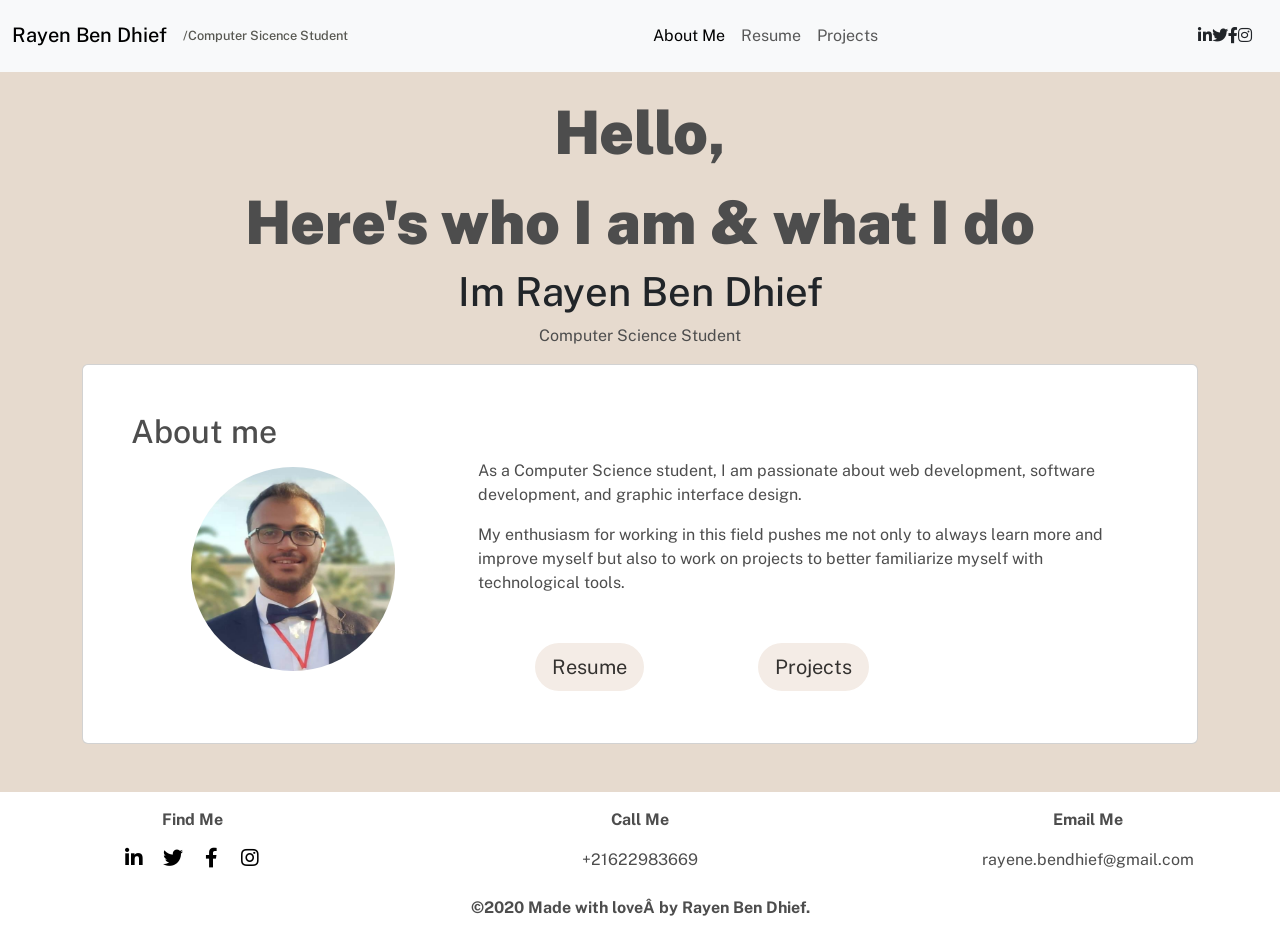
<file: index.html>
<!DOCTYPE html>
<html>
<head>
	<title>Home</title>
	<!--     Fonts and icons -->
  <link rel="stylesheet" href="https://pro.fontawesome.com/releases/v5.10.0/css/all.css" integrity="sha384-AYmEC3Yw5cVb3ZcuHtOA93w35dYTsvhLPVnYs9eStHfGJvOvKxVfELGroGkvsg+p" crossorigin="anonymous"/> 
<link href="https://fonts.googleapis.com/css2?family=Public+Sans:wght@100;200;300&display=swap" rel="stylesheet">
 	<!-- CSS Files -->
<link href="https://cdn.jsdelivr.net/npm/bootstrap@5.0.0-beta1/dist/css/bootstrap.min.css" rel="stylesheet" integrity="sha384-giJF6kkoqNQ00vy+HMDP7azOuL0xtbfIcaT9wjKHr8RbDVddVHyTfAAsrekwKmP1" crossorigin="anonymous">
<script src="https://cdn.jsdelivr.net/npm/bootstrap@5.0.0-beta1/dist/js/bootstrap.bundle.min.js" integrity="sha384-ygbV9kiqUc6oa4msXn9868pTtWMgiQaeYH7/t7LECLbyPA2x65Kgf80OJFdroafW" crossorigin="anonymous"></script>
<link rel="stylesheet" type="text/css" href="style.css">
</head>
<body>

<nav class="navbar navbar-expand-lg navbar-light bg-light">
  <div class="container-fluid">
    <h3><a class="navbar-brand" href="#">Rayen Ben Dhief </a></h3>
    <h6 class="navbar-nav">/Computer Sicence Student</h6>

    
    <div class="collapse navbar-collapse " id="navbarSupportedContent">
      
      <ul class="navbar-nav  mb-2 mb-lg-0">
        <li class="nav-item">
          <a class="nav-link active" aria-current="page" href="#">About Me</a>
        </li>
        <li class="nav-item">
          <a class="nav-link" href="#">Resume</a>
        </li>
        <li class="nav-item">
          <a class="nav-link " href="#" tabindex="-1" aria-disabled="true">Projects</a>
        </li>
      </ul>

    </div>

     <div class="icons">
        <ul class="navbar-nav ">
          <li><i class="fab fa-linkedin-in"></i></li>
          <li><i class="fab fa-twitter"></i></li>
          <li><i class="fab fa-facebook-f"></i></li>
          <li><i class="fab fa-instagram"></i></li>

        </ul>
      </div>


  </div>
</nav>



<div class="title text-center">
<p id="hello">Hello,</p>
<p id="hello">Here's who I am & what I do</p>
<h1>Im Rayen Ben Dhief</h1>
<p>Computer Science Student</p>
</div>




<div class="container">
   <div class="row">  
     <div class="col-xs-12">
        <div class="card">
          <div class="block card-block">
            <h2>About me</h2>
            <div class="row">

              <div class="text-center col-md-4">
                <p><img src="./me.jpg" class="me" alt=""></p>
              </div>
              <div class="col-md-8">

              <p>As a Computer Science student, I am passionate about web development, software development, and graphic interface design.</p>
              <p>My enthusiasm for working in this field pushes me not only to always learn more and improve myself but also to work on projects to better familiarize myself with technological tools. </p>
             <div class="col-md-8 d-flex justify-content-around mt-5 text-center">
              <a href="" class="btn btn-lg rounded-pill ">Resume</a>
              <a href="" class="btn btn-lg rounded-pill">Projects</a>
              </div>
              </div>
            </div>
          </div>
        </div>
        </div>
      </div>
    </div>
<div class="block ">
</div>




  <!--     Footer  d-flex justify-content-center align-items-end   -->

<div class="footer">
    <div class="footer-content ">
     
      <div class="footer-section about text-center"><p class="fw-bold">Find Me</p>
        <div class="icon text-center ">
          <i class="fab fa-linkedin-in"></i>
          <i class="fab fa-twitter"></i>
          <i class="fab fa-facebook-f"></i>
          <i class="fab fa-instagram"></i>
      </div>


      </div>
      <div class="footer-section links text-center"><p class="fw-bold">Call Me</p><p>+21622983669</p></div>
     
      <div class="footer-section contact-form text-center"><p class="fw-bold">Email Me</p><p>rayene.bendhief@gmail.com</p></div>
    </div>

    <div class="footer-bottom text-center fw-bold" style="color: #A38B73;">
      <p>&copy;2020 Made with love by Rayen Ben Dhief.</p>
    </div>
</div>




</body>
</html>
</file>
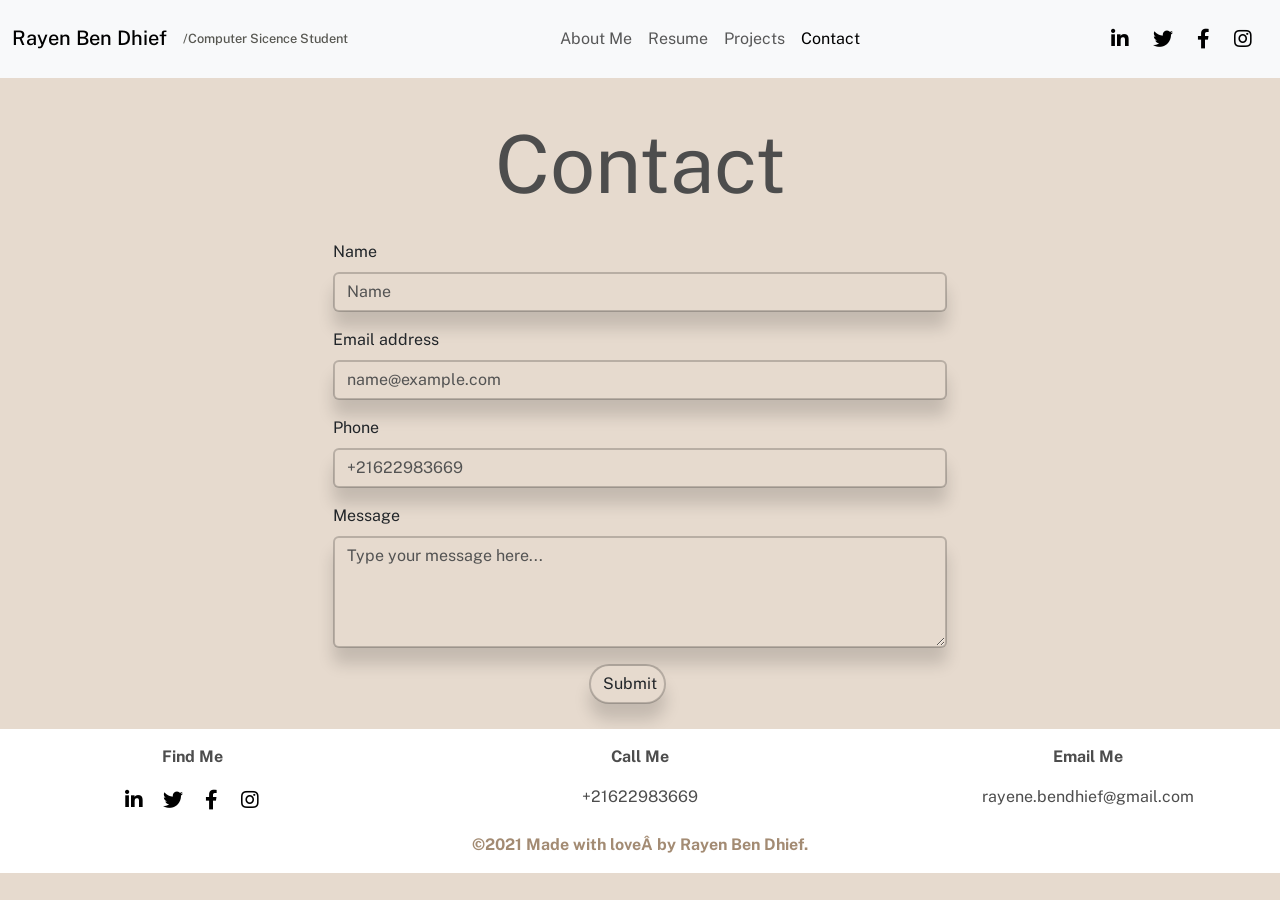
<file: contact.html>
<!DOCTYPE html>
<html>
<head>
  <title>Contact</title>
  <!--     Fonts and icons -->
  <link rel="stylesheet" href="https://pro.fontawesome.com/releases/v5.10.0/css/all.css" integrity="sha384-AYmEC3Yw5cVb3ZcuHtOA93w35dYTsvhLPVnYs9eStHfGJvOvKxVfELGroGkvsg+p" crossorigin="anonymous"/> 
<link href="https://fonts.googleapis.com/css2?family=Public+Sans:wght@100;200;300&display=swap" rel="stylesheet">
  <!-- CSS Files -->
<link href="https://cdn.jsdelivr.net/npm/bootstrap@5.0.0-beta1/dist/css/bootstrap.min.css" rel="stylesheet" integrity="sha384-giJF6kkoqNQ00vy+HMDP7azOuL0xtbfIcaT9wjKHr8RbDVddVHyTfAAsrekwKmP1" crossorigin="anonymous">
<script src="https://cdn.jsdelivr.net/npm/bootstrap@5.0.0-beta1/dist/js/bootstrap.bundle.min.js" integrity="sha384-ygbV9kiqUc6oa4msXn9868pTtWMgiQaeYH7/t7LECLbyPA2x65Kgf80OJFdroafW" crossorigin="anonymous"></script>
<link rel="stylesheet" type="text/css" href="style.css">

<meta name="viewport" content="width=device-width, initial-scale=1.0">
</head>
<body>

        <!-- menu -->
<nav class="navbar navbar-expand-lg navbar-light bg-light sticky-md-top">
  <div class="container-fluid">
    <h3><a class="navbar-brand" href="home.html">Rayen Ben Dhief </a></h3>
    <h6 class="navbar-nav">/Computer Sicence Student</h6>

    
    <div class="collapse navbar-collapse " id="navbarSupportedContent">
      
      <ul class="navbar-nav  mb-2 mb-lg-0">
        <li class="nav-item">
          <a class="nav-link " aria-current="page" href="home.html">About Me</a>
        </li>
        <li class="nav-item">
          <a class="nav-link " href="Resume.html">Resume</a>
        </li>
        <li class="nav-item">
          <a class="nav-link" href="projects.html" tabindex="-1" aria-disabled="true">Projects</a>
        </li>
                <li class="nav-item ">
          <a class="nav-link active" href="contact.html" tabindex="-1" aria-disabled="true">Contact</a>
        </li>
      </ul>

    </div>

     <div class="icons">
        <ul class="navbar-nav ">
          <li style=" margin-left: 1.5rem;font-size: 20px;"><a id="icon" href="https://www.linkedin.com/in/rayen-bendhief/" style="color: black;" target="_blank"><i class="fab fa-linkedin-in"></i></a></li>
          <li style=" margin-left: 1.5rem;font-size: 20px;"><a id="icon" href="https://twitter.com/rayen_bendhief" style="color: black;" target="_blank"><i class="fab fa-twitter"></i></a></li>
          <li style=" margin-left: 1.5rem;font-size: 20px;"><a id="icon" href="https://www.facebook.com/bendhief" style="color: black;" target="_blank"><i class="fab fa-facebook-f"></i></a></li>
          <li style=" margin-left: 1.5rem;font-size: 20px;"><a id="icon" href="https://www.instagram.com/rayen_bendhief/" style="color: black;" target="_blank"><i class="fab fa-instagram"></i></a></li>

        </ul>
      </div>


  </div>
</nav>
          <!-- end menu -->




<div class="body">
  <p class="text-center" style="font-size: 80px">Contact</p>

<div style="display: flex; justify-content: center; align-items: center;">


  <form class="w-50"  >
    <div class="mb-3">
      <label for="exampleFormControlInput1" class="form-label">Name</label>
      <input type="text" class="form-control" id="exampleFormControlInput1" placeholder="Name">
    </div>
    <div class="mb-3">
      <label for="exampleFormControlInput1" class="form-label">Email address</label>
      <input type="email" class="form-control" id="exampleFormControlInput1" placeholder="name@example.com">
    </div>
    <div class="mb-3">
      <label for="exampleFormControlInput1" class="form-label">Phone</label>
      <input type="text" class="form-control" id="exampleFormControlInput1" placeholder="+21622983669">
    </div>
    <div class="mb-3">
      <label for="exampleFormControlTextarea1" class="form-label">Message</label>
      <textarea class="form-control" id="exampleFormControlTextarea1"placeholder="Type your message here..."  rows="4"></textarea>
    </div>      <div style="display: flex; justify-content: center; align-items: center;">
                    <div class="col-md-2"><a href="#" class="form-control w-75 text-center text-decoration-none" type="Submit" style="border-radius: 50px;" >Submit</a></div>
                </div>
  </form>
</div>








</div>

        <!-- footer -->
<div class="footer">
    <div class="footer-content ">
     
      <div class="footer-section about text-center"><p class="fw-bold">Find Me</p>
        <div class="icon text-center ">
          <a id="icon" href="https://www.linkedin.com/in/rayen-bendhief/" style="color: black;" target="_blank"><i class="fab fa-linkedin-in"></i></a>
          <a id="icon" href="https://twitter.com/rayen_bendhief" style="color: black;" target="_blank"><i class="fab fa-twitter"></i></a>
          <a id="icon" href="https://www.facebook.com/bendhief" style="color: black;" target="_blank"><i class="fab fa-facebook-f"></i></a>
          <a id="icon" href="https://www.instagram.com/rayen_bendhief/" style="color: black;" target="_blank"><i class="fab fa-instagram"></i></a>
      </div>


      </div>
      <div class="footer-section links text-center"><p class="fw-bold">Call Me</p><p>+21622983669</p></div>
     
      <div class="footer-section contact-form text-center"><p class="fw-bold">Email Me</p><p>rayene.bendhief@gmail.com</p></div>
    </div>

    <div class="footer-bottom text-center fw-bold">
      <p style="color: #A38B73;">&copy;2021 Made with love by Rayen Ben Dhief.</p>
    </div>
</div>
      <!-- end-footer -->

</body>
</html>
</file>
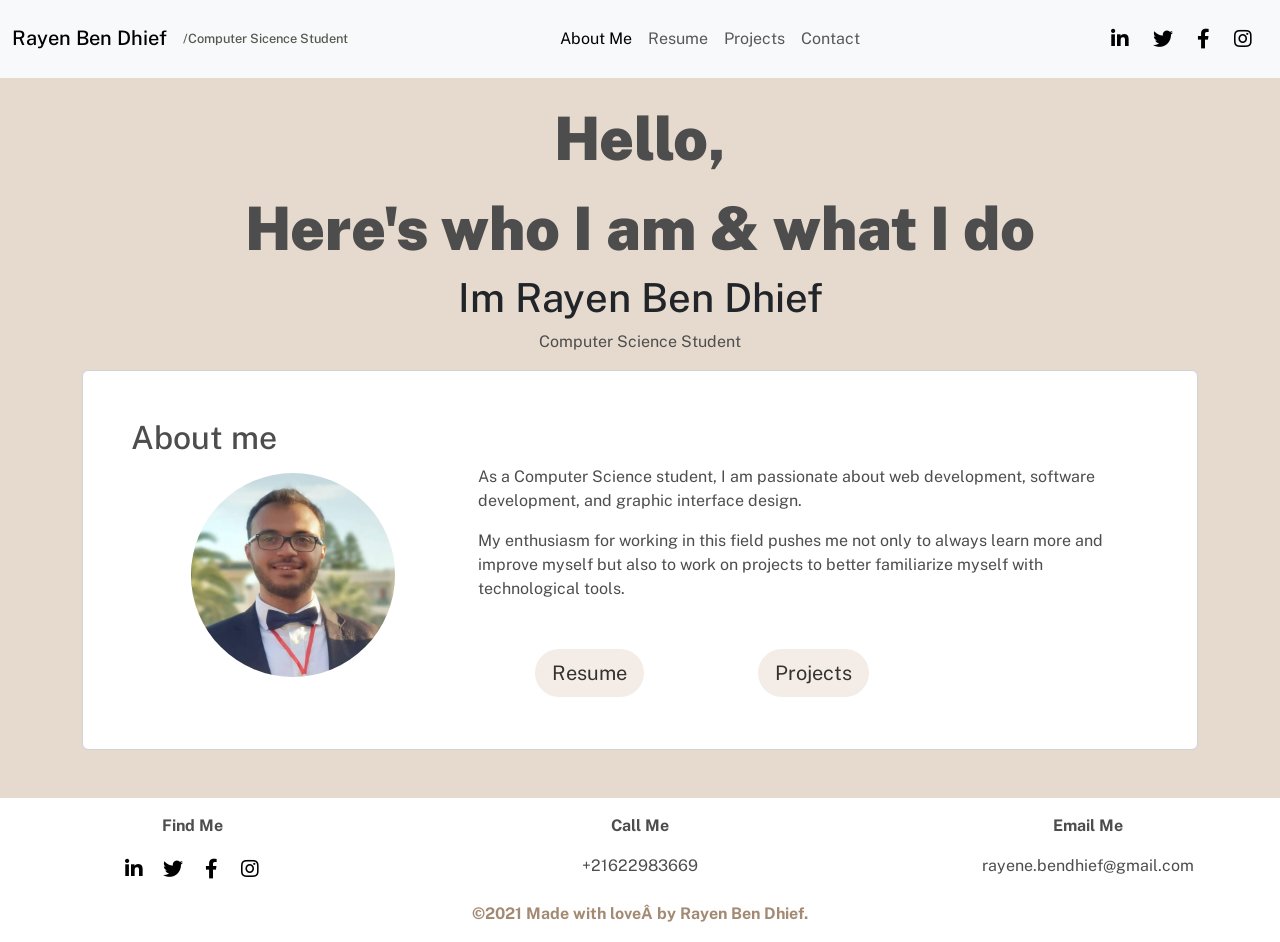
<file: home.html>
<!DOCTYPE html>
<html>
<head>
	<title>Home</title>
	<!--     Fonts and icons -->
  <link rel="stylesheet" href="https://pro.fontawesome.com/releases/v5.10.0/css/all.css" integrity="sha384-AYmEC3Yw5cVb3ZcuHtOA93w35dYTsvhLPVnYs9eStHfGJvOvKxVfELGroGkvsg+p" crossorigin="anonymous"/> 
<link href="https://fonts.googleapis.com/css2?family=Public+Sans:wght@100;200;300&display=swap" rel="stylesheet">
 	<!-- CSS Files -->
<link href="https://cdn.jsdelivr.net/npm/bootstrap@5.0.0-beta1/dist/css/bootstrap.min.css" rel="stylesheet" integrity="sha384-giJF6kkoqNQ00vy+HMDP7azOuL0xtbfIcaT9wjKHr8RbDVddVHyTfAAsrekwKmP1" crossorigin="anonymous">
<script src="https://cdn.jsdelivr.net/npm/bootstrap@5.0.0-beta1/dist/js/bootstrap.bundle.min.js" integrity="sha384-ygbV9kiqUc6oa4msXn9868pTtWMgiQaeYH7/t7LECLbyPA2x65Kgf80OJFdroafW" crossorigin="anonymous"></script>
<link rel="stylesheet" type="text/css" href="style.css">

<meta name="viewport" content="width=device-width, initial-scale=1.0">
</head>
<body>

                                                      <!-- menu -->

<nav class="navbar navbar-expand-lg navbar-light bg-light sticky-md-top">
  <div class="container-fluid">
    <h3><a class="navbar-brand" href="home.html">Rayen Ben Dhief </a></h3>
    <h6 class="navbar-nav">/Computer Sicence Student</h6>

    
    <div class="collapse navbar-collapse " id="navbarSupportedContent">
      
      <ul class="navbar-nav  mb-2 mb-lg-0">
        <li class="nav-item">
          <a class="nav-link active" aria-current="page" href="home.html">About Me</a>
        </li>
        <li class="nav-item">
          <a class="nav-link" href="Resume.html">Resume</a>
        </li>
        <li class="nav-item">
          <a class="nav-link " href="projects.html" tabindex="-1" aria-disabled="true">Projects</a>
        </li>
         <li class="nav-item ">
          <a class="nav-link " href="contact.html" tabindex="-1" aria-disabled="true">Contact</a>
        </li>
      </ul>

    </div>

     <div class="icons">
        <ul class="navbar-nav ">
          <li style=" margin-left: 1.5rem;font-size: 20px;"><a id="icon" href="https://www.linkedin.com/in/rayen-bendhief/" style="color: black;" target="_blank"><i class="fab fa-linkedin-in"></i></a></li>
          <li style=" margin-left: 1.5rem;font-size: 20px;"><a id="icon" href="https://twitter.com/rayen_bendhief" style="color: black;" target="_blank"><i class="fab fa-twitter"></i></a></li>
          <li style=" margin-left: 1.5rem;font-size: 20px;"><a id="icon" href="https://www.facebook.com/bendhief" style="color: black;" target="_blank"><i class="fab fa-facebook-f"></i></a></li>
          <li style=" margin-left: 1.5rem;font-size: 20px;"><a id="icon" href="https://www.instagram.com/rayen_bendhief/" style="color: black;" target="_blank"><i class="fab fa-instagram"></i></a></li>
        </ul>
      </div>

  </div>
</nav>

                                                            <!-- end-menu -->


<div class="title text-center">
<p id="hello">Hello,</p>
<p id="hello">Here's who I am & what I do</p>
<h1>Im Rayen Ben Dhief</h1>
<p>Computer Science Student</p>
</div>




<div class="container">
   <div class="row">  
     <div class="col-xs-12">
        <div class="card">
          <div class="block card-block">
            <h2>About me</h2>
            <div class="row">

              <div class="text-center col-md-4">
                <p><img src="./img/me.jpg" class="me" alt=""></p>
              </div>
              <div class="col-md-8">
              <p>As a Computer Science student, I am passionate about web development, software development, and graphic interface design.</p>
              <p>My enthusiasm for working in this field pushes me not only to always learn more and improve myself but also to work on projects to better familiarize myself with technological tools. </p>
             <div class="col-md-8 d-flex justify-content-around mt-5 text-center">
              <a href="Resume.html" class="btn btn-lg rounded-pill ">Resume</a>
              <a href="projects.html" class="btn btn-lg rounded-pill">Projects</a>
              </div>
              </div>
            </div>
          </div>
        </div>
        </div>
      </div>
    </div>
<div class="block ">
</div>






                           <!-- footer -->
<div class="footer">
    <div class="footer-content ">
     
      <div class="footer-section about text-center"><p class="fw-bold">Find Me</p>
        <div class="icon text-center ">
          <a id="icon" href="https://www.linkedin.com/in/rayen-bendhief/" style="color: black;" target="_blank"><i class="fab fa-linkedin-in"></i></a>
          <a id="icon" href="https://twitter.com/rayen_bendhief" style="color: black;" target="_blank"><i class="fab fa-twitter"></i></a>
          <a id="icon" href="https://www.facebook.com/bendhief" style="color: black;" target="_blank"><i class="fab fa-facebook-f"></i></a>
          <a id="icon" href="https://www.instagram.com/rayen_bendhief/" style="color: black;" target="_blank"><i class="fab fa-instagram"></i></a>
      </div>


      </div>
      <div class="footer-section links text-center"><p class="fw-bold">Call Me</p><p>+21622983669</p></div>
     
      <div class="footer-section contact-form text-center"><p class="fw-bold">Email Me</p><p>rayene.bendhief@gmail.com</p></div>
    </div>

    <div class="footer-bottom text-center fw-bold">
      <p style="color: #A38B73;">&copy;2021 Made with love by Rayen Ben Dhief.</p>
    </div>
</div>
                         <!-- end-footer -->




</body>
</html>
</file>
<file: style.css>
body{
	background-color: #E6DACE;
	font-family: 'Public Sans', sans-serif;
}

.body{
	margin: 2%;

}

h2{
	color:#4D4D4D;
}

p{
	color:#4D4D4D;
}
#navbarSupportedContent {
	display: flex;
	justify-content: center;

}

nav-item,navbar-nav{
	margin: 20px;
}

h6{
	font-size: 80%;
	color: #575751;
}

.icons{
	margin: 1rem;
}


.title{
margin:1rem;
}

#hello{
font-size: 60px;
margin-bottom: 0px;
font-weight: 900;

}

.block{
	margin: 3rem;
}

.me{

	border-radius: 50%;
	padding:  8px;
	height: 220px;
	width: 220px;
}

.btn{
	background-color: #F4ECE6;
	color: #343230;


}

 .card-header{

	background-color:rgba(255,255,255,0.5);

}

 .card-res{

	background-color:rgba(255,255,255,0.5);

}

.container-res{
	width: 50%;

}

.footer{

	background-color: white;
	color: black;
	width: 100%;
	position: absolute;
}


.footer-content{
	margin-top: 1rem;
	margin-bottom: 0.5rem;
	display: grid;
	grid-template-columns: repeat(3, 1fr);
	grid-gap: 5%;
}

.icon{
	display: grid;
	grid-template-columns: repeat(4, 0.1fr);
	justify-content: center;

	font-size: 20px;
}



.bloc1{
	display: flex;
	background-color: rgba(244,236,230,0.2);
	border-radius: 5px;
}

.bloc2{
display: flex;




}

.xx{
	margin: 20px;
}

.form-control{
	background-color: #E6DACE;
	border:2px solid rgba(0,0,0,0.2);
	box-shadow: 0 1rem 1rem rgba(0,0,0,.15);

}

i:hover{
font-size: 25px;
}

.nav-item:hover{
	font-weight: 700;
}







@media screen and (max-width:980px){
.footer-content{
	margin-top: 1rem;
	margin-bottom: 0.5rem;
	display: grid;
	grid-template-columns: repeat(1, 1fr);


}

.icon{
	display: grid;
	grid-template-columns: repeat(4, 0.1fr);
	justify-content: center;

	font-size: 20px;
}

.project-bloc {
	display: block;
}
</file>
